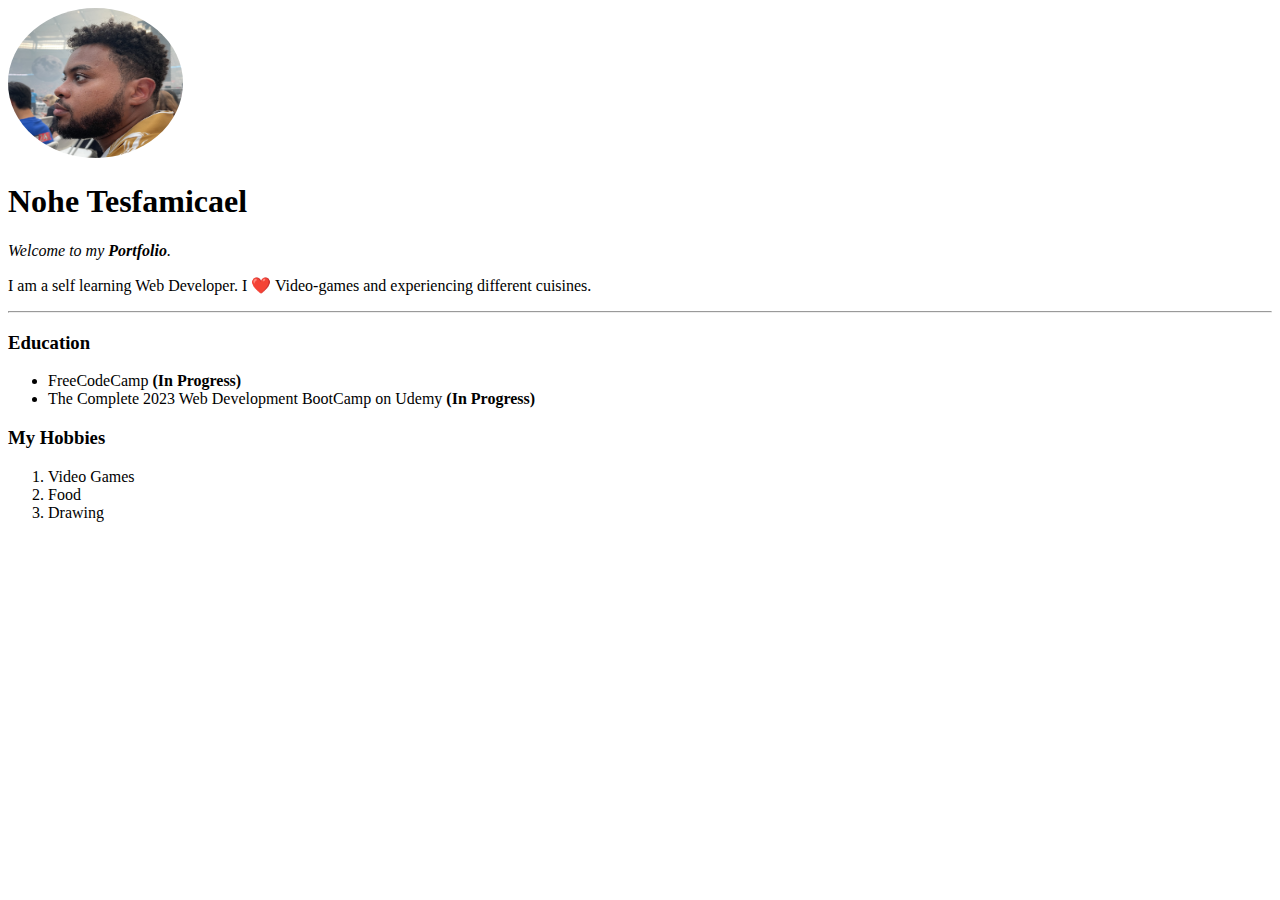
<file: index.html>
<!DOCTYPE html>
<html lang="en">
<head>
    <meta charset="UTF-8">
    <meta http-equiv="X-UA-Compatible" content="IE=edge">
    <meta name="viewport" content="width=device-width, initial-scale=1.0">
    <link rel="stylesheet" href="Css/styles.css">
    <title>NT</title>

</head>


<body>

    <img src="img/Nohe.png" alt="Nohe Profile Picture">

    <h1>Nohe Tesfamicael</h1>
    <p><em>Welcome to my <strong>Portfolio</strong>.</em></p>
    <p>I am a self learning Web Developer. I ❤️ Video-games and experiencing different cuisines.</p>
    <hr>
    <h3>Education</h3>
    <ul>
        <li>FreeCodeCamp <strong>(In Progress)</strong></li>
        <li>The Complete 2023 Web Development BootCamp on Udemy <strong>(In Progress)</strong></li>
    </ul>
    <h3>My Hobbies</h3>
    <ol>
        <li>Video Games</li>
        <li>Food</li>
        <li>Drawing</li>
    </ol>
</body>
</html>
</file>
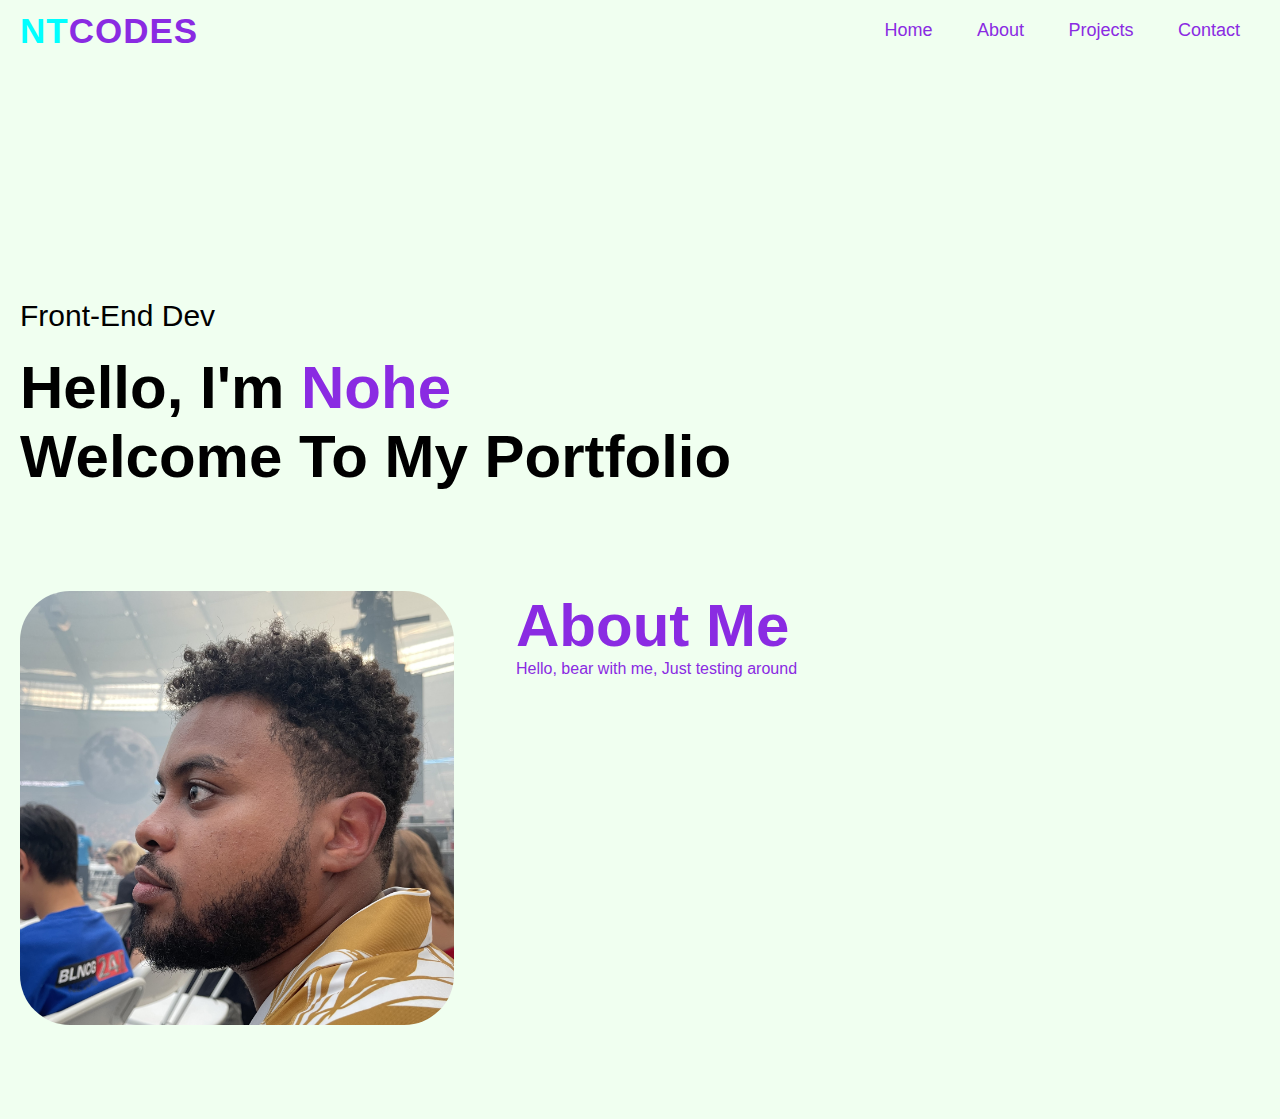
<file: HTML - NT Codes/index.html>
<!DOCTYPE html>
<html lang="en">
<head>
    <meta charset="UTF-8">
    <meta http-equiv="X-UA-Compatible" content="IE=edge">
    <meta name="viewport" content="width=device-width, initial-scale=1.0">
    <title> NT codes </title>
    <link rel="stylesheet" href="css/styles.css">
</head>
<body>
<div id="header">
    <div class="container">
        <nav>
            <h2 class="logo">NT<span>CODES</span></h2>
            <ul>
                <li><a href="home.html">Home</a></li>
                <li><a href="about.html">About</a></li>
                <li><a href="projects.html">Projects</a></li>
                <li><a href="contact.html">Contact</a></li>
            </ul>
        </nav>
        <div class="header-text">
            <p>Front-End Dev</p>
            <h1>Hello, I'm <span>Nohe<br></span>Welcome To My Portfolio</h1>
        </div>
    </div>
</div>
<!-- --------about-------- -->
<div id="about">
    <div class="container">
        <div class="row">
            <div class="about-col-1">
                <img src="img/Nohe.png">
            </div>
            <div class="about-col-2">
                <h1 class="sub-title">About Me</h1>
                <p>Hello, bear with me, Just testing around
                </p>
            </div>
        </div>
    </div>
</html>
</file>
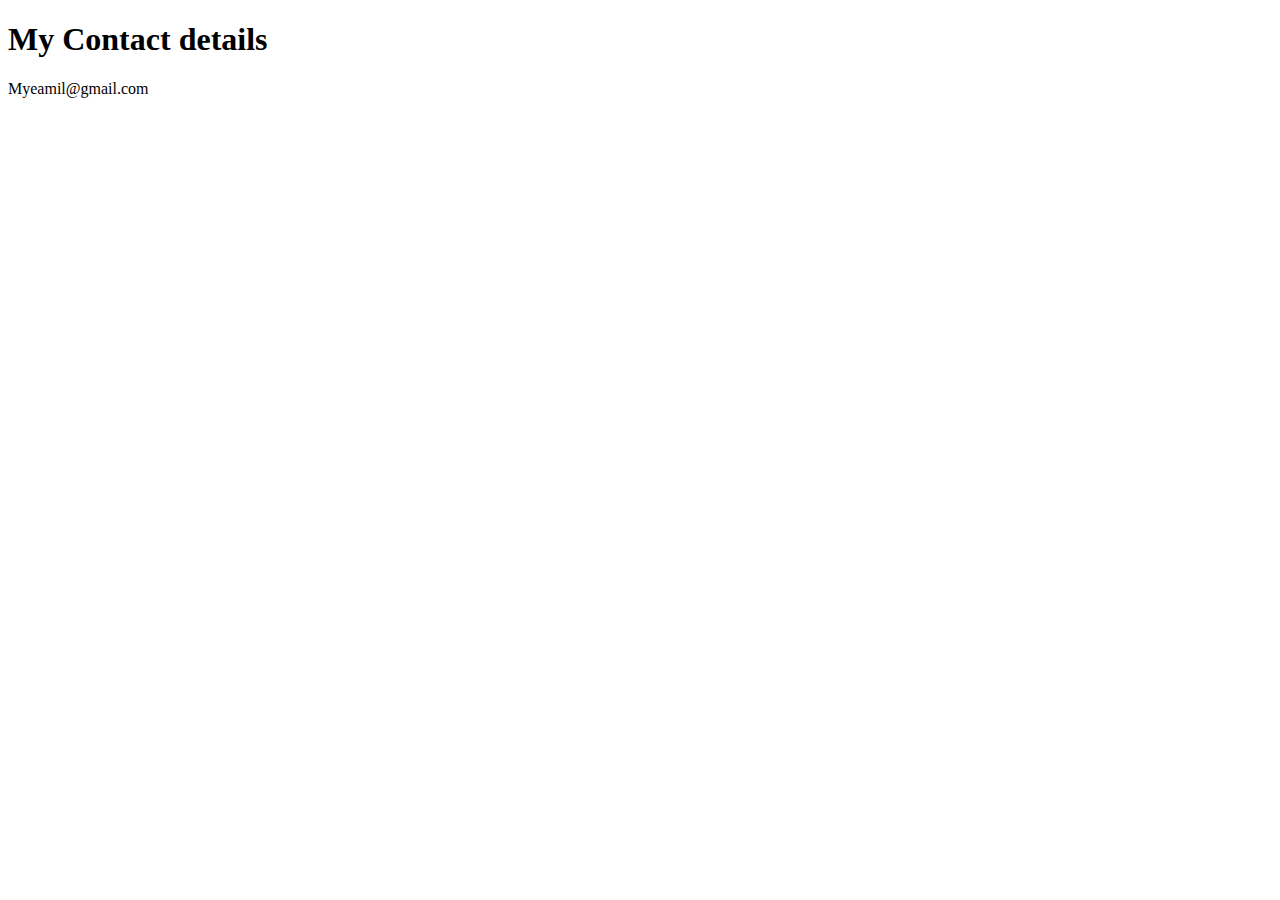
<file: HTML - NT Codes/contact-me.html>
<!DOCTYPE html>
<html lang="en">
<head>
    <meta charset="UTF-8">
    <meta http-equiv="X-UA-Compatible" content="IE=edge">
    <meta name="viewport" content="width=device-width, initial-scale=1.0">
    <title>Contact ME</title>
</head>
<body>
    <h1>My Contact details</h1>
    <p>Myeamil@gmail.com</p>
</body>
</html>
</file>
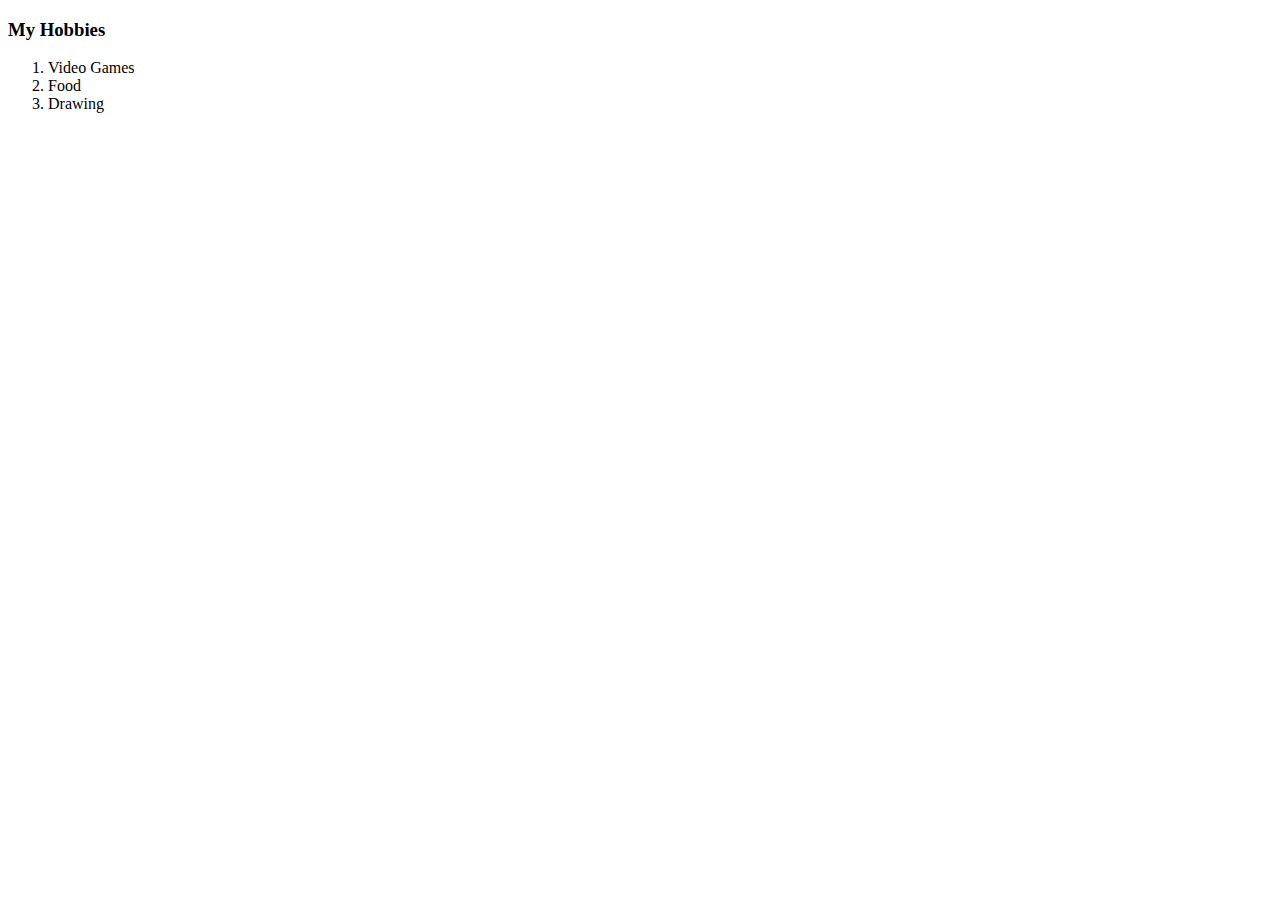
<file: HTML - NT Codes/hobbies.html>
<!DOCTYPE html>
<html lang="en">
<head>
    <meta charset="UTF-8">
    <meta http-equiv="X-UA-Compatible" content="IE=edge">
    <meta name="viewport" content="width=device-width, initial-scale=1.0">
    <title>My Hobbies</title>
</head>
<body>
    <h3>My Hobbies</h3>
    <ol>
        <li>Video Games</li>
        <li>Food</li>
        <li>Drawing</li>
    </ol>
</body>
</html>
</file>
<file: Css/styles.css>
h1 {

    font-family: Cambria, Cochin, Georgia, Times, 'Times New Roman', serif
}

img{

    height: 150px;
    width: 175px;
    border-radius: 50%;
}
</file>
<file: HTML - NT Codes/css/styles.css>
*{
    padding: 0;
    margin: 0;
    font-family: 'Josefin Sans', sans-serif;
    box-sizing: border-box;
}
body{
    background-color:honeydew;
}
.container{
    padding: 10px 20px;

}
nav{
    display: flex;
    align-items: center;
    justify-content: space-between;
    flex-wrap: wrap;
}
.logo{
    color:aqua;
    font-size: 35px;
    letter-spacing: 1px;
    cursor: pointer;
}
span{
    color: blueviolet;
}

nav ul li{
    display: inline-block;
    list-style:none;
    margin: 10px 20px;

}

nav ul li a{
    color:blueviolet;
    text-decoration: none;
    font-size: 18px;
    position: relative;
}
nav ul li a::after{
    content: '';
    width: 0%;
    height: 3px;
    background: blueviolet;
    position: absolute;
    left: 0%;
    bottom: -6px;
    transition: 0.5s;
}

nav ul li a:hover::after{
    width: 100%;
}
.header-text{
    margin-top: 20%;
    font-size: 30px;

}
.header-text h1{
    font: 60px;
    margin-top: 20px;
}
.header-text h1 span{
    color: blueviolet;
}

/* --------about-------- */

#about{
    padding: 80px 0;
    color:blueviolet;
}
.row{
    display: flex;
    justify-content: space-between;
    flex-wrap: wrap;
}

.about-col-1{
    flex-basis: 35%;
}
.about-col-1 img{
    width: 100%;
    border-radius: 50px;
}
.about-col-2{
    flex-basis: 60%;

}
.sub-title{
    font-size: 60px;
    font-weight: 600;
    color: blueviolet;
}
</file>
